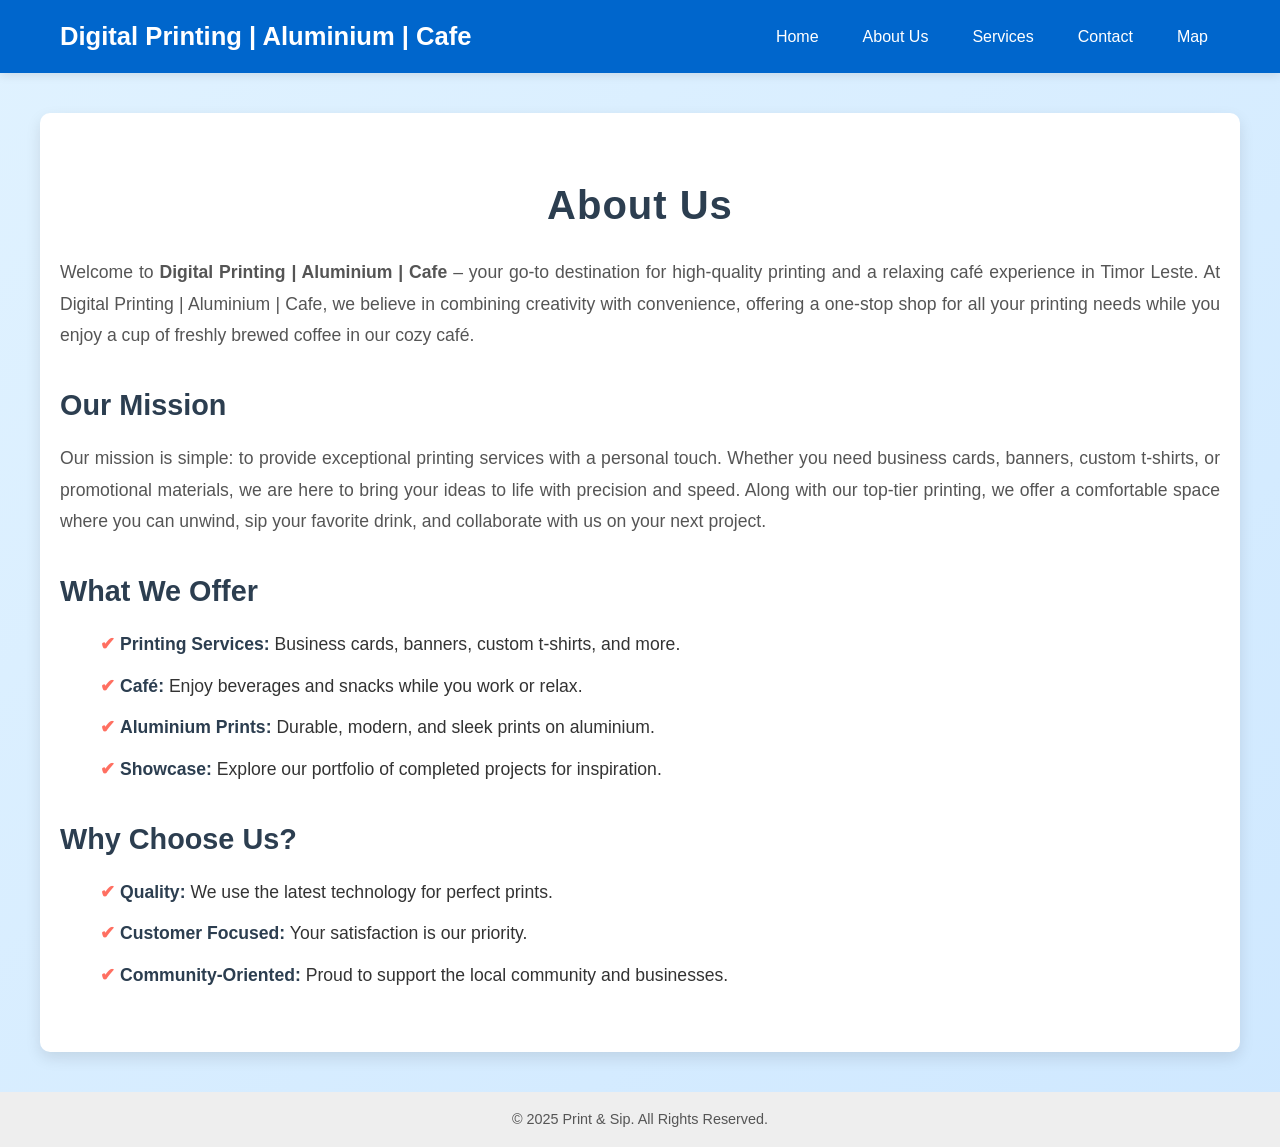
<file: about.html>
<!DOCTYPE html>
<html lang="en">
<head>
    <meta charset="UTF-8">
    <meta name="viewport" content="width=device-width, initial-scale=1.0">
    <title>Print & Eat - About Us</title>
    <!-- <link rel="stylesheet" href="style.css"> -->
    <link rel="stylesheet" href="header.css">
    <link rel="stylesheet" href="about.css">
    <link href="https://fonts.googleapis.com/css2?family=Poppins:wght@300;400;600&display=swap" rel="stylesheet">

</head>
<body>
    <header>
        <nav>
            <div class="logo">
                <a href="index.html">Digital Printing | Aluminium | Cafe</a>
            </div>
            <ul class="nav-links">
                <li><a href="index.html">Home</a></li>
                <li><a href="about.html">About Us</a></li>
                <li class="dropdown">
                    <a href="#" class="dropbtn">Services</a>
                    <div class ="dropdown-content">
                        <a href="print.html">Printing</a>
                        <a href="cafe.html">Cafe</a>
                        <a href="alu.html">Aluminium</a>
                    </div>
                </li>
                <li><a href="contact.html">Contact</a></li>
                <li><a href="Maps.html">Map</a></li>
            </ul>
        </nav>
    </header>

    <section class="about-us">
        <div class="container">
            <h1>About Us</h1>
            <p>Welcome to <strong>Digital Printing | Aluminium | Cafe</strong> – your go-to destination for high-quality printing and a relaxing café experience in Timor Leste. At Digital Printing | Aluminium | Cafe, we believe in combining creativity with convenience, offering a one-stop shop for all your printing needs while you enjoy a cup of freshly brewed coffee in our cozy café.</p>
            
            <h2>Our Mission</h2>
            <p>Our mission is simple: to provide exceptional printing services with a personal touch. Whether you need business cards, banners, custom t-shirts, or promotional materials, we are here to bring your ideas to life with precision and speed. Along with our top-tier printing, we offer a comfortable space where you can unwind, sip your favorite drink, and collaborate with us on your next project.</p>
            
            <h2>What We Offer</h2>
            <ul>
                <li><strong>Printing Services:</strong> Business cards, banners, custom t-shirts, and more.</li>
                <li><strong>Café:</strong> Enjoy beverages and snacks while you work or relax.</li>
                <li><strong>Aluminium Prints:</strong> Durable, modern, and sleek prints on aluminium.</li>
                <li><strong>Showcase:</strong> Explore our portfolio of completed projects for inspiration.</li>
            </ul>

            <h2>Why Choose Us?</h2>
            <ul>
                <li><strong>Quality:</strong> We use the latest technology for perfect prints.</li>
                <li><strong>Customer Focused:</strong> Your satisfaction is our priority.</li>
                <li><strong>Community-Oriented:</strong> Proud to support the local community and businesses.</li>
            </ul>
        </div>
    </section>

    <footer>
        <p>&copy; 2025 Print & Sip. All Rights Reserved.</p>
    </footer>

    <script src="script.js"></script>
</body>
</html>
</file>
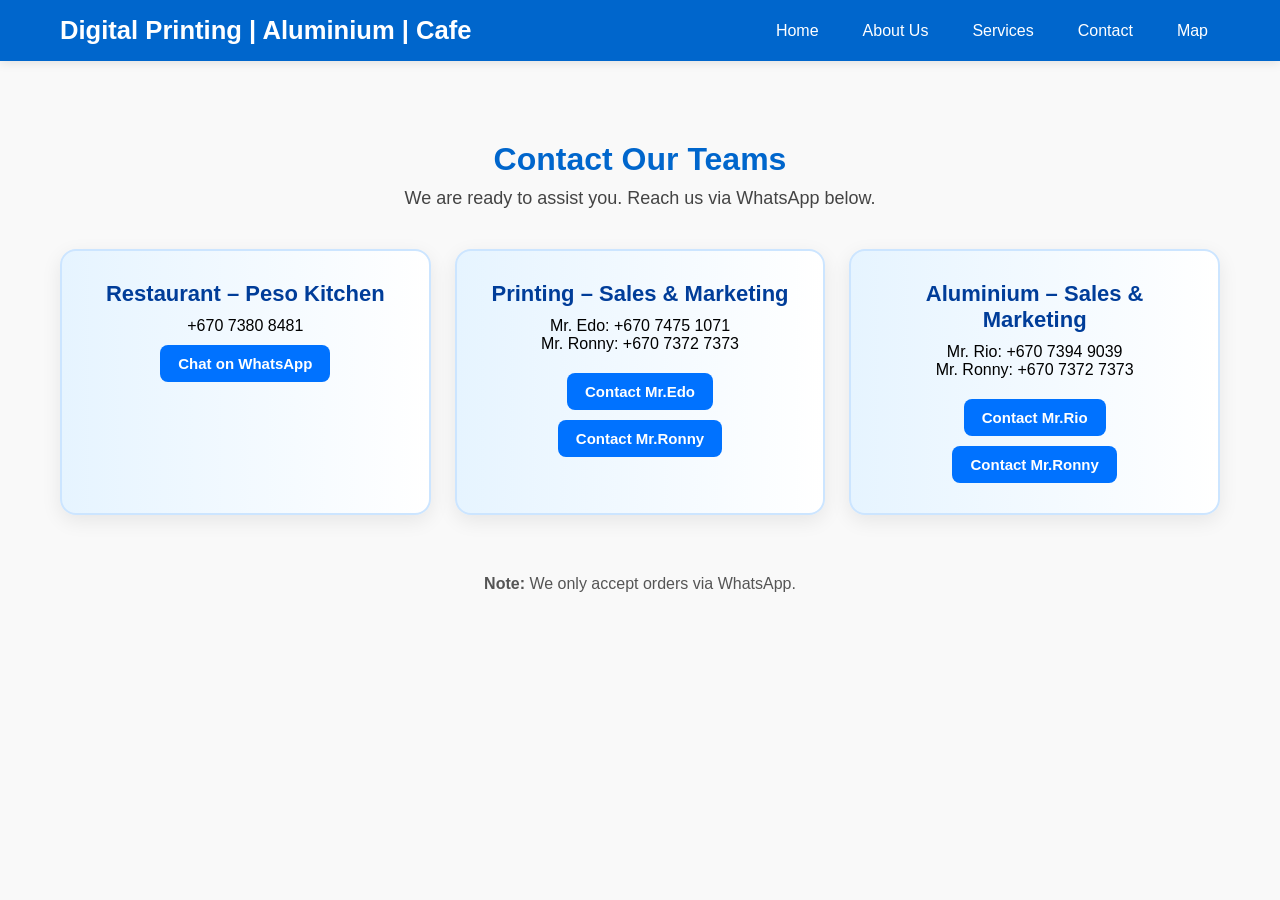
<file: contact.html>
<!DOCTYPE html>
<html lang="en">
<head>
  <meta charset="UTF-8" />
  <meta name="viewport" content="width=device-width, initial-scale=1" />
  <title>Contact | Print & Eat</title>

  <link rel="stylesheet" href="header.css">
  <style>
    * {
      margin: 0;
      padding: 0;
      box-sizing: border-box;
    }

    * {
  margin: 0;
  padding: 0;
  box-sizing: border-box;
}

body {

    font-family: 'Segoe UI', Tahoma, Geneva, Verdana, sans-serif;

  
}



    /* Contact Section */
    .contact-wrapper {
      max-width: 1200px;
      margin: 60px auto 40px;
      padding: 20px;
    }

    .contact-header {
      text-align: center;
      margin-bottom: 40px;
    }

    .contact-header h1 {
      font-size: 32px;
      color: #0066cc;
    }

    .contact-header p {
      font-size: 18px;
      color: #444;
      margin-top: 10px;
    }

    .contact-grid {
      display: grid;
      grid-template-columns: repeat(auto-fit, minmax(280px, 1fr));
      gap: 24px;
    }

    .contact-card {
      background: linear-gradient(to right, #e6f4ff, #ffffff);
      border: 2px solid #cce5ff;
      border-radius: 16px;
      padding: 30px;
      text-align: center;
      box-shadow: 0 6px 20px rgba(0,0,0,0.08);
      transition: transform 0.3s, box-shadow 0.3s;
      opacity: 0;
      transform: translateY(50px);
    }

    .contact-card h2 {
      font-size: 22px;
      margin-bottom: 10px;
      color: #003d99;
    }

    .contact-card p {
      font-size: 16px;
      margin-bottom: 20px;
    }

    .btn-group {
      display: flex;
      justify-content: center;
      gap: 10px;
      flex-wrap: wrap;
    }

    .btn {
      background-color: #0072ff;
      color: #fff;
      padding: 10px 18px;
      border: none;
      border-radius: 8px;
      font-size: 15px;
      font-weight: 600;
      text-decoration: none;
      transition: background 0.3s;
    }

    .btn:hover {
      background-color: #005ed6;
    }

    .info-bottom {
      text-align: center;
      margin: 30px 20px;
      font-size: 16px;
      color: #555;
    }

    @media (max-width: 768px) {
      .contact-header h1 {
        font-size: 26px;
      }

      .btn {
        width: 100%;
        text-align: center;
      }

      .btn-group {
        flex-direction: column;
        align-items: center;
      }
    }
  </style>
</head>
<body>

<header>
  <nav>
    <div class="logo">
      <a href="index.html" class="header-logo">Digital Printing | Aluminium | Cafe</a>
    </div>
    <ul class="nav-links">
      <li><a href="index.html">Home</a></li>
      <li><a href="about.html">About Us</a></li>
      <li class="dropdown">
        <a href="#" class="dropbtn">Services</a>
        <div class="dropdown-content">
          <a href="print.html">Printing</a>
          <a href="cafe.html">Cafe</a>
          <a href="alu.html">Aluminium</a>
        </div>
      </li>
      <li><a href="contact.html">Contact</a></li>
      <li><a href="Maps.html">Map</a></li>
    </ul>
  </nav>
</header>

<main class="contact-wrapper">
  <div class="contact-header">
    <h1>Contact Our Teams</h1>
    <p>We are ready to assist you. Reach us via WhatsApp below.</p>
  </div>

  <div class="contact-grid">
    <div class="contact-card">
      <h2>Restaurant – Peso Kitchen</h2>
      <p>+670 7380 8481</p>
      <a href="https://wa.me/67073808481" target="_blank" class="btn">Chat on WhatsApp</a>
    </div>

    <div class="contact-card">
      <h2>Printing – Sales & Marketing</h2>
      <p>Mr. Edo: +670 7475 1071<br>Mr. Ronny: +670 7372 7373</p>
      <div class="btn-group">
        <a href="https://wa.me/67074751071" target="_blank" class="btn">Contact Mr.Edo</a>
        <a href="https://wa.me/67073727373" target="_blank" class="btn">Contact Mr.Ronny</a>
      </div>
    </div>

    <div class="contact-card">
      <h2>Aluminium – Sales & Marketing</h2>
      <p>Mr. Rio: +670 7394 9039<br>Mr. Ronny: +670 7372 7373</p>
      <div class="btn-group">
        <a href="https://wa.me/67073949039" target="_blank" class="btn">Contact Mr.Rio</a>
        <a href="https://wa.me/67073727373" target="_blank" class="btn">Contact Mr.Ronny</a>
      </div>
    </div>
  </div>
</main>

<div class="info-bottom">
  <p><strong>Note:</strong> We only accept orders via WhatsApp.</p>
</div>

<script>
  // Simple scroll animation
  const cards = document.querySelectorAll('.contact-card');

  const observer = new IntersectionObserver(entries => {
    entries.forEach(entry => {
      if (entry.isIntersecting) {
        entry.target.style.opacity = '1';
        entry.target.style.transform = 'translateY(0)';
        observer.unobserve(entry.target);
      }
    });
  }, {
    threshold: 0.2
  });

  cards.forEach(card => {
    observer.observe(card);
  });
</script>

</body>
</html>
</file>
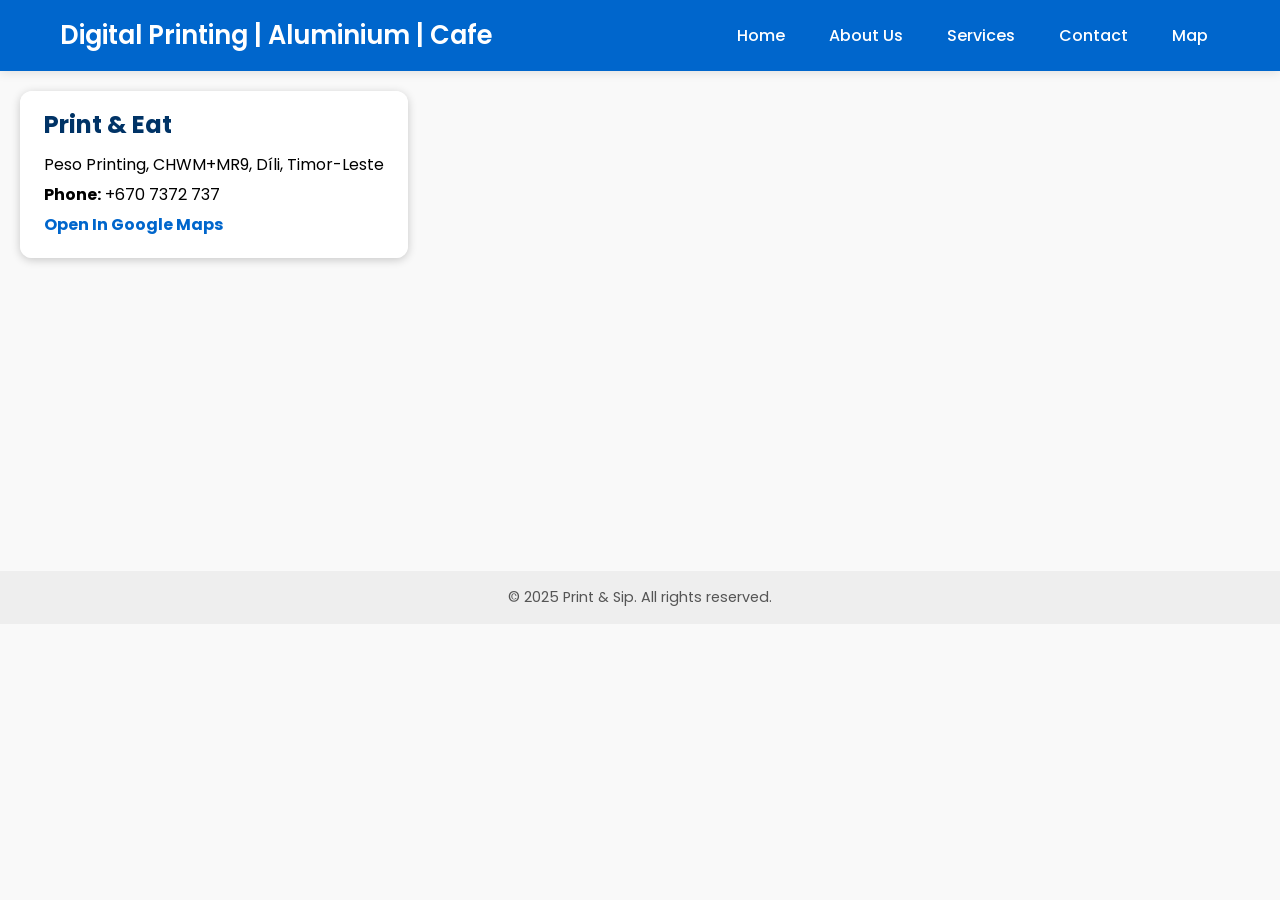
<file: Maps.html>
<!DOCTYPE html>
<html lang="id">
<head>
  <meta charset="UTF-8" />
  <meta name="viewport" content="width=device-width, initial-scale=1.0"/>
  <title>Lokasi Print & Eat</title>
  <!-- <link rel="stylesheet" href="style.css" /> -->
  <link rel="stylesheet" href="header.css">
  <link rel="stylesheet" href="maps.css">
  <link href="https://fonts.googleapis.com/css2?family=Poppins:wght@300;400;600&display=swap" rel="stylesheet">

</head>
<body>
    <header>
        <nav>
            <div class="logo">
                <a href="index.html">Digital Printing | Aluminium | Cafe</a>
            </div>
            <ul class="nav-links">
                <li><a href="index.html">Home</a></li>
                <li><a href="about.html">About Us</a></li>
                <li class="dropdown">
                    <a href="#" class="dropbtn">Services</a>
                    <div class ="dropdown-content">
                        <a href="print.html">Printing</a>
                        <a href="cafe.html">Cafe</a>
                        <a href="alu.html">Aluminium</a>
                    </div>
                </li>
                <li><a href="contact.html">Contact</a></li>
                <li><a href="Maps.html">Map</a></li>
            </ul>
        </nav>
    </header>

  <!-- SECTION MAP -->
  <section class="map-section">
    <iframe 
     src="https://www.google.com/maps/embed?pb=!1m18!1m12!1m3!1d3811.8734053654885!2d125.58179687485288!3d-8.55331979149024!2m3!1f0!2f0!3f0!3m2!1i1024!2i768!4f13.1!3m3!1m2!1s0x2d01e7cf99cd7633%3A0x40af222f4c3f89db!2sPeso%20Printing!5e1!3m2!1sen!2sid!4v1745226103029!5m2!1sen!2sid" width="400" height="300" style="border:0;" allowfullscreen="" loading="lazy" referrerpolicy="no-referrer-when-downgrade""
      allowfullscreen=""
      loading="lazy"
      referrerpolicy="no-referrer-when-downgrade">
    </iframe>

    <div class="info-box">
      <h2>Print & Eat</h2>
      <p>Peso Printing, CHWM+MR9, Díli, Timor-Leste</p>
      <p><strong>Phone:</strong> +670 7372 737</p>
      <p><a href="https://maps.app.goo.gl/UgQPLCxCtjfZDTMM6" target="_blank">Open In Google Maps</a></p>
    </div>
  </section>

  <!-- FOOTER -->
  <footer>
    &copy; 2025 Print & Sip. All rights reserved.
  </footer>

  <script src="script.js"></script>
</body>
</html>
</file>
<file: style.css>
body {
  margin: 0;
  font-family: 'Inter', sans-serif;
  background: linear-gradient(to bottom right, #ebf8ff, #ffffff);
  color: #1e3a8a;
}

.container {
  display: grid;
  grid-template-columns: repeat(auto-fit, minmax(300px, 1fr));
  gap: 2rem;
  padding: 2rem;
  max-width: 1000px;
  margin: 0 auto;
}
.card {
  background: white;
  border-radius: 1rem;
  box-shadow: 0 10px 25px rgba(0, 0, 0, 0.05);
  padding: 2rem;
  opacity: 0;
  transform: translateY(20px);
  transition: opacity 0.8s ease, transform 0.8s ease;
}
.card.show {
  opacity: 1;
  transform: translateY(0);
}
.card h2 {
  font-size: 1.5rem;
  font-weight: 600;
  margin-bottom: 0.5rem;
}
.card p {
  color: #4b5563;
  margin-bottom: 1rem;
}
.button {
  display: inline-block;
  padding: 0.5rem 1.25rem;
  border-radius: 0.5rem;
  color: white;
  text-decoration: none;
  font-weight: 600;
}
.print-btn {
  background-color: #2563eb;
}
.print-btn:hover {
  background-color: #1e40af;
}

.cafe-btn {
  background-color: #92400e;
}
.cafe-btn:hover {
  background-color: #78350f;
}

.alu-btn {
  background-color: #0f172a;
}
.alu-btn:hover {
  background-color: #374151 ;
}

footer {
  text-align: center;
  padding: 2rem;
  color: #6b7280;
}
.icon {
  font-size: 2rem;
  margin-right: 0.75rem;
}
.card-header {
  display: flex;
  align-items: center;
  margin-bottom: 1rem;
}

body {
  margin: 0;
  font-family: 'Inter', sans-serif;
  background: linear-gradient(to bottom right, #f0f9ff, #ffffff);
  color: #1e3a8a;
}

main {
  display: flex;
  justify-content: center;
  align-items: center;
  min-height: 100vh;
  padding: 2rem;
}



@keyframes fadeIn {
  to {
    opacity: 1;
    transform: translateY(0);
  }
}

h1 {
  font-size: 2rem;
  font-weight: 600;
  margin-bottom: 0.5rem;
}

p {
  margin-bottom: 1.5rem;
  color: #4b5563;
}

form {
  display: flex;
  flex-direction: column;
}

label {
  margin-top: 1rem;
  margin-bottom: 0.25rem;
  font-weight: 500;
}

input, select, textarea {
  padding: 0.75rem;
  border: 1px solid #cbd5e1;
  border-radius: 0.5rem;
  font-size: 1rem;
  transition: border-color 0.3s;
}

input:focus, select:focus, textarea:focus {
  outline: none;
  border-color: #2563eb;
}

button {
  margin-top: 1.5rem;
  padding: 0.75rem;
  background-color: #2563eb;
  color: white;
  font-weight: 600;
  border: none;
  border-radius: 0.5rem;
  cursor: pointer;
  transition: background-color 0.3s;
}

button:hover {
  background-color: #1e40af;
}

#confirmation {
  margin-top: 1.5rem;
  background-color: #d1fae5;
  color: #065f46;
  padding: 1rem;
  border-radius: 0.5rem;
  text-align: center;
  font-weight: 500;
}

.hidden {
  display: none;
}

body {
  margin: 0;
  font-family: 'Inter', sans-serif;
  background: linear-gradient(to bottom right, #f0f9ff, #ffffff);
  color: #1e3a8a;
}

main {
  display: flex;
  justify-content: center;
  align-items: center;
  min-height: 100vh;
  padding: 2rem;
}



@keyframes fadeIn {
  to {
    opacity: 1;
    transform: translateY(0);
  }
}

h1 {
  font-size: 2rem;
  font-weight: 600;
  margin-bottom: 0.5rem;
}

p {
  margin-bottom: 1.5rem;
  color: #4b5563;
}

form {
  display: flex;
  flex-direction: column;
}

label {
  margin-top: 1rem;
  margin-bottom: 0.25rem;
  font-weight: 500;
}

input, select, textarea {
  padding: 0.75rem;
  border: 1px solid #cbd5e1;
  border-radius: 0.5rem;
  font-size: 1rem;
  transition: border-color 0.3s;
}

input:focus, select:focus, textarea:focus {
  outline: none;
  border-color: #2563eb;
}

button {
  margin-top: 1.5rem;
  padding: 0.75rem;
  background-color: #2563eb;
  color: white;
  font-weight: 600;
  border: none;
  border-radius: 0.5rem;
  cursor: pointer;
  transition: background-color 0.3s;
}

button:hover {
  background-color: #1e40af;
}

#confirmation {
  margin-top: 1.5rem;
  background-color: #d1fae5;
  color: #065f46;
  padding: 1rem;
  border-radius: 0.5rem;
  text-align: center;
  font-weight: 500;
}

.hidden {
  display: none;
}

body {
  margin: 0;
  font-family: 'Inter', sans-serif;
  background: linear-gradient(to bottom right, #fff7ed, #ffffff);
  color: #78350f;
}

main {
  padding: 2rem;
  max-width: 900px;
  margin: 0 auto;
}

.menu-section h1 {
  font-size: 2.5rem;
  margin-bottom: 0.5rem;
  font-weight: 700;
  text-align: center;
}

.menu-section p {
  text-align: center;
  color: #a16207;
  margin-bottom: 2rem;
}

.menu-grid {
  display: grid;
  grid-template-columns: repeat(auto-fit, minmax(250px, 1fr));
  gap: 1.5rem;
}

.menu-item {
  background: #fff;
  padding: 1.5rem;
  border-radius: 1rem;
  box-shadow: 0 10px 20px rgba(0, 0, 0, 0.05);
  opacity: 0;
  transform: translateY(20px);
  transition: opacity 0.8s ease, transform 0.8s ease;
}

.menu-item.show {
  opacity: 1;
  transform: translateY(0);
}

.menu-item h2 {
  margin-top: 0;
  font-size: 1.25rem;
  font-weight: 600;
}

.menu-item p {
  color: #92400e;
  margin: 0.5rem 0;
}

.price {
  font-weight: bold;
  color: #b45309;
}

.site-header {
  display: flex;
  justify-content: space-between;
  align-items: center;
  padding: 1rem 2rem;
  background-color: #1e3a8a;
  color: white;
  position: sticky;
  top: 0;
  z-index: 1000;
  box-shadow: 0 4px 12px rgba(0, 0, 0, 0.1);
  opacity: 1;
}

.logo a {
  color: white;
  font-size: 1.5rem;
  font-weight: 700;
  text-decoration: none;
}

.nav-links a {
  margin-left: 1.5rem;
  color: #e0f2fe;
  text-decoration: none;
  font-weight: 500;
  transition: color 0.3s;
}

.nav-links a:hover {
  color: #93c5fd;
}

@media (max-width: 600px) {
  .nav-links {
    display: none;
  }
}

body {
  margin: 0;
  font-family: 'Inter', sans-serif;
  background: linear-gradient(to bottom right, #f8fafc, #ffffff);
  color: #1e293b;
}



.logo a {
  color: white;
  font-size: 1.5rem;
  font-weight: 700;
  text-decoration: none;
}

.nav-links a {
  margin-left: 1.5rem;
  color: #e0f2fe;
  text-decoration: none;
  font-weight: 500;
  transition: color 0.3s;
}

.nav-links a:hover {
  color: #93c5fd;
}

.aluminium-section {
  padding: 2rem;
  max-width: 1000px;
  margin: 0 auto;
  text-align: center;
}

.aluminium-section h1 {
  font-size: 2.5rem;
  font-weight: 700;
  margin-bottom: 0.5rem;
}

.aluminium-section p {
  color: #475569;
  margin-bottom: 2rem;
}

.aluminium-grid {
  display: grid;
  grid-template-columns: repeat(auto-fit, minmax(280px, 1fr));
  gap: 1.5rem;
}

.alu-card {
  background-color: #ffffff;
  padding: 1.5rem;
  border-radius: 1rem;
  box-shadow: 0 12px 20px rgba(0, 0, 0, 0.05);
  text-align: left;
  transition: transform 0.3s ease, box-shadow 0.3s ease;
  opacity: 0;
  transform: translateY(20px);
}

.alu-card.show {
  opacity: 1;
  transform: translateY(0);
}

.alu-card h2 {
  font-size: 1.25rem;
  margin-bottom: 0.5rem;
  color: #0f172a;
}

.alu-card p {
  color: #64748b;
}

.price {
  display: block;
  margin-top: 1rem;
  font-weight: bold;
  color: #1d4ed8;
}

body {
  font-family: Arial, sans-serif;
  margin: 0;
  padding: 0;
  background-color: #f4f4f4;
}

/* section {
  padding: 2rem;
} */

iframe {
  width: 100%;
  height: 300px;
  border: none;
}

img {
  margin: 0.5rem;
  max-width: 100%;
  height: auto;
}


.fade-in {
  opacity: 0;
  transform: translateY(30px);
  transition: all 0.6s ease-out;
}

.fade-in.visible {
  opacity: 1;
  transform: translateY(0);
}


/* .small-img {
  margin: 0.5rem;
  max-width: 100%;
  height: auto;
  width: 30%; /* Mengatur gambar agar tampil lebih kecil, bisa disesuaikan */


/* Untuk memberi border pada tiap section */




body {
  font-family: 'Segoe UI', Tahoma, Geneva, Verdana, sans-serif;
  margin: 0;
  padding: 0;
  background-color: #f8f8f8;
  color: #333;
}

section {
  padding: 2rem;
  background-color: #fff;
  margin: 1rem auto;
  max-width: 1000px;
  box-shadow: 0 2px 8px rgba(0,0,0,0.1);
  border-radius: 10px;
  border: 1px solid #e0e0e0;
  padding: 2rem;
  /* border: 4px solid #a9a9a9; Ganti warna border sesuai keinginan */
  border-left: 3px;
  border-radius: 10px; /* Jika ingin border dengan sudut melengkung */
  margin-bottom: 2rem; /* Jarak antar section */
  background-color: #ffffff; /* Background putih agar lebih jelas */
  text-align: center;

}

h2 {
  text-align: center;
  color: #1a1a1a;
  font-size: 1.8rem;
  margin-bottom: 1rem;
}

p {
  text-align: center;
  line-height: 1.6;
  font-size: 1rem;
  color: #444;
}

iframe {
  display: block;
  width: 100%;
  height: 350px;
  border: none;
  border-radius: 10px;
  margin-top: 1rem;
}

.small-img {
  width: 25%;
  max-width: 400px;
  margin: 1rem;
  padding: 10px;
  border: 2px solid #d1d1d1;
  border-radius: 10px;
  background-color: #fafafa;
  transition: transform 0.3s ease, box-shadow 0.3s ease;
}

.small-img:hover {
  transform: scale(1.03);
  box-shadow: 0 4px 12px rgba(0,0,0,0.2);
}

/* Responsive for small screens */
@media (max-width: 768px) {
  img.small-img {
    width: 90%;
    margin: 0.5rem auto;
    display: block;
  }

  section {
    padding: 1.5rem;
  }
}

.clickable-text {
  color: gainsboro;
  font-weight: bold;
  text-decoration: underline;
  cursor: pointer;
}

.clickable-text:hover {
  color: gray;
}

html {
  scroll-behavior: smooth;
}

.jumbotron {
  background-image: url('assets/Timor-Leste-Landscape-LR.jpg');
  background-size: cover;             /* gambar penuh area */
  background-position: center center; /* posisi pas tengah */
  background-repeat: no-repeat;
  min-height: 100vh;            /* full layar biar terasa megah */
  display: flex;
  align-items: center;
  justify-content: center;
  padding: 60px 20px;
  position: relative;
  text-align: center;
  
}

.jumbotron::after {
  content: "";
  position: absolute;
  inset: 0;
  background-color: rgba(255, 255, 255, 0.1); /* overlay putih semi transparan */
  z-index: 1;
}

#jumbotron {
  z-index: 2;
  position: relative;
  width: 100%;
  max-width: 4000px;
  top: -10px; 
  object-fit: contain;   /* ini bikin gambar muat penuh */
}



.jumbotron-title {
  font-size: 4vw;
  color: #ffffff;
  margin-bottom: 20px;
}

.jumbotron-text {
  font-size: 1.2rem;
  color: #ffffff; /* warna huruf utama */
  text-shadow:
    -1px -1px 0 #c0c0c0, /* outline putih ke kiri atas */
     1px -1px 0 #c0c0c0, /* outline putih ke kanan atas */
    -1px  1px 0 #c0c0c0, /* outline putih ke kiri bawah */
     1px  1px 0 #c0c0c0, /* outline putih ke kanan bawah */
     2px  2px 5px #000000; /* bayangan hitam gede buat full huruf */
  text-align: left;
  margin-bottom: 30px;
  border-bottom: 5px solid #1e3a8a;
  padding-bottom: 15px;
}

.mini-text-flex {
  display: flex;
  flex-wrap: wrap;
  justify-content: center;
  gap: 10px;
}

.mini-text {
  color: #ffffff;
  text-align: center;
  padding-bottom: 10px;
  font-size: 0.95rem;
}

/* Gambar di jumbotron disembunyikan */
.jumbotron-img,
.jumbotron img {
  display: none;
}


.section-slider {
  display: flex;
  align-items: center;
  justify-content: space-around;
  margin-top: 30px;
}

.image-slider {
  position: relative;
  width: 640px;
  height: 426px;
}

.slide {
  width: 100%;
  position:absolute;
  border: none;
 
}

section.slide {
  border: none;
  box-shadow: none;
  background-color: #0f172a; /* atau warna lain khusus slide */
  padding: 0; /* opsional: kalau padding default mau dihilangkan */
  max-width: 100%; /* opsional: kalau mau slider-nya full width */
}


.slide img {
  width: 81%;
  border-radius: 11%;
  height: auto;
}

.slide-text {
  position: center;
  margin-top:none;
  left: 30px;
  background-color: rgba(220, 220, 220, 0.609);
  padding: 15px ;
  border-radius: 10px;
}

.slide-text h2 {
  font-size: 30px;
  padding: 0;
  margin: 0;
}

.slide-text p {
  font-size: 15px;
  padding: 0;
  margin: 0;
}

.navigation {
  position: absolute;
  display: flex;
  bottom: -110px;
  left: 50%;
  transform: translateX(-50%);
}

.slider-btn {
  background-color: rgb(151, 151, 151);
  width: 12px;
  height: 12px;
  border-radius: 50%;
  cursor: pointer;
  margin: 0 6px;


}

.slide {
  clip-path: circle(0% at 0 50%);
}

.slide.active {
  clip-path: circle(150% at 0 50%);
  transition: 2s;
  transition-property: clip-path;
}

.slider-btn.active {
  background-color: rgb(38, 70, 83);
}

.index{
background-color: #f4f4f4;
background-size: cover;
}

.section-slider{
  font-family: 'Inter', sans-serif;
    background: linear-gradient(to bottom right,none );
    box-shadow: none ; 
    border: none;
}


.footer{
  text-align: center;
  font-size: 23x;
}

body {
  font-family: Arial, sans-serif;
  margin: 0;
  padding: 0;
  background-color: #f5f7fa;
  color: #333;
}

.map-section {
  position: relative;
  width: 100%;
  height: 500px;
  overflow: hidden;
}

.map-section iframe {
  width: 100%;
  height: 100%;
  border: none;
}

.info-box {
  position: absolute;
  top: 20px;
  left: 20px;
  background: rgba(255, 255, 255, 0.95);
  padding: 1rem 1.5rem;
  border-radius: 12px;
  box-shadow: 0 2px 10px rgba(0,0,0,0.2);
}

.info-box h2 {
  margin: 0 0 10px 0;
  color: #003366;
}

.info-box p {
  margin: 5px 0;
}

.info-box a {
  color: #0066cc;
  text-decoration: none;
  font-weight: bold;
}

footer {
  text-align: center;
  padding: 1rem;
  background-color: #eee;
  font-size: 0.9rem;
  color: #555;
}

/* header  */



/* About Us Section */
.about-us {
  padding: 60px 20px;
  background-color: #ffffff;
  border-radius: 10px;
  box-shadow: 0 6px 15px rgba(0, 0, 0, 0.1);
  margin: 40px 0;
  max-width: 1200px;
  margin-left: auto;
  margin-right: auto;
}

.about-us h1 {
  text-align: center;
  font-size: 2.5rem;
  color: #2c3e50;
  margin-bottom: 20px;
  font-weight: bold;
  letter-spacing: 1px;
}

.about-us h2 {
  font-size: 1.8rem;
  color: #2c3e50;
  margin-top: 30px;
  margin-bottom: 15px;
  font-weight: 600;
}

.about-us p {
  font-size: 1.1rem;
  line-height: 1.8;
  color: #555;
  text-align: justify;
  margin-bottom: 20px;
}

 ul {
  list-style: none;
  margin-left: 20px;
  padding-left: 20px;
}


ul li {
  font-size: 1.1rem;
  margin: 10px 0;
  line-height: 1.8;
  color: #333;
  padding-left: 10px;
  position: relative;
} */

ul li:before {
  content: "✔";
  position: absolute;
  left: 0;
  color: #ff6f61;
  font-weight: bold;
}

ul li strong {
  color: #2c3e50;
}

ul li:last-child {
  margin-bottom: 0;
}

@media (max-width: 768px) {
  .about-us {
      padding: 40px 20px;
  }

  .about-us h1 {
      font-size: 2rem;
  }

  .about-us h2 {
      font-size: 1.6rem;
  }

  .about-us p {
      font-size: 1rem;
  }
}
</file>
<file: header.css>
/* ===== RESET DAN FONTS ===== */
* {
  margin: 0;
  padding: 0;
  box-sizing: border-box;
}
body {
  font-family: 'Poppins', sans-serif;
  background-color: #f9f9f9;
}

/* ===== HEADER ===== */
header {
  background-color: #0066cc;
  padding: 16px 0;
  box-shadow: 0 2px 10px rgba(0, 0, 0, 0.1);
  position: sticky;
  top: 0;
  z-index: 1000;
}

/* ===== NAVIGATION ===== */
nav {
  display: flex;
  justify-content: space-between;
  align-items: center;
  max-width: 1200px;
  margin: auto;
  padding: 0 20px;
  flex-wrap: wrap;
}

/* LOGO */
nav .logo a {
  color: #fff;
  font-size: 1.6rem;
  font-weight: 600;
  text-decoration: none;
  transition: color 0.3s ease;
}
nav .logo a:hover {
  color: #ffcc00;
}

/* NAV LINKS */
ul.nav-links {
  list-style: none;
  display: flex;
  gap: 20px;
  align-items: center;
}
ul.nav-links li a {
  color: white;
  text-decoration: none;
  font-size: 1rem;
  font-weight: 500;
  padding: 8px 12px;
  border-radius: 6px;
  transition: background 0.3s ease;
}
ul.nav-links li a:hover {
  background-color: rgba(255, 255, 255, 0.15);
  color: #ffcc00;
}

/* ===== DROPDOWN ===== */
.dropdown {
  position: relative;
}
.dropbtn {
  background: none;
  border: none;
  color: white;
  font-size: 1rem;
  cursor: pointer;
  font-weight: 500;
  padding: 8px 12px;
  border-radius: 6px;
  transition: background 0.3s ease;
}
.dropbtn:hover {
  background-color: rgba(255, 255, 255, 0.15);
  color: #ffcc00;
}

.dropdown-content {
  display: block;
  position: absolute;
  background-color: #005bb8;
  top: 100%;
  left: 0;
  min-width: 160px;
  border-radius: 6px;
  overflow: hidden;
  box-shadow: 0 8px 16px rgba(0,0,0,0.15);
  pointer-events: none;
  opacity: 0;
  transform: translateY(10px);
  transition: all 0.3s ease;
}

.dropdown:hover .dropdown-content {
  pointer-events: auto;
  opacity: 1;
  transform: translateY(0);
}

/* Dropdown links */
.dropdown-content a {
  display: block;
  padding: 10px 16px;
  color: white;
  text-decoration: none;
  font-size: 0.95rem;
  opacity: 0;
  transform: translateX(-10px);
  transition: all 0.3s ease;
}

/* Animate each link one by one */
.dropdown:hover .dropdown-content a:nth-child(1) {
  opacity: 1;
  transform: translateX(0);
  transition-delay: 0.1s;
}
.dropdown:hover .dropdown-content a:nth-child(2) {
  opacity: 1;
  transform: translateX(0);
  transition-delay: 0.2s;
}
.dropdown:hover .dropdown-content a:nth-child(3) {
  opacity: 1;
  transform: translateX(0);
  transition-delay: 0.3s;
}

.dropdown-content a:hover {
  background-color: #004999;
}

/* HOVER WARNA BERDASARKAN KATEGORI */
.dropdown-content a[href="print.html"]:hover {
  color: #66b2ff;
}
.dropdown-content a[href="cafe.html"]:hover {
  color: #ffcc00;
}
.dropdown-content a[href="alu.html"]:hover {
  color: #cccccc;
}

/* ===== RESPONSIVE - MOBILE ===== */
@media (max-width: 768px) {

  header {
    position: static; /* atau position: relative juga boleh */
    box-shadow: none; /* opsional: hilangkan bayangan jika ingin lebih ringan */
  }
  
  nav {
    flex-direction: column;
    align-items: center;
  }

  ul.nav-links {
    flex-direction: row;
    flex-wrap: wrap;
    justify-content: center;
    gap: 10px;
    margin-top: 12px;
    width: 100%;
  }

  ul.nav-links li {
    padding: 0;
  }

  ul.nav-links li a,
  .dropbtn {
    font-size: 14px;
    padding: 8px 10px;
    width: auto;
    text-align: center;
  }

  .dropdown-content {
    right: 0;
    left: auto;
    top: 100%;
    background-color: #005bb8;
    min-width: 160px;
    border-radius: 6px;
    box-shadow: 0 8px 16px rgba(0,0,0,0.15);
  }

  .dropdown:hover .dropdown-content {
    display: block;
  }
}
</file>
<file: about.css>
/* ===== ABOUT US ===== */
.about-us {
    padding: 60px 20px;
    background-color: #ffffff;
    border-radius: 10px;
    box-shadow: 0 6px 15px rgba(0, 0, 0, 0.1);
    margin: 40px auto;
    max-width: 1200px;
  }
  
  .about-us h1 {
    text-align: center;
    font-size: 2.5rem;
    color: #2c3e50;
    margin-bottom: 20px;
    font-weight: bold;
    letter-spacing: 1px;
  }
  
  .about-us h2 {
    font-size: 1.8rem;
    color: #2c3e50;
    margin-top: 30px;
    margin-bottom: 15px;
    font-weight: 600;
  }
  
  .about-us p {
    font-size: 1.1rem;
    line-height: 1.8;
    color: #555;
    text-align: justify;
    margin-bottom: 20px;
  }
  
  .about-us ul {
    list-style: none;
    margin-left: 20px;
    padding-left: 20px;
  }
  
  .about-us ul li {
    font-size: 1.1rem;
    margin: 10px 0;
    line-height: 1.8;
    color: #333;
    padding-left: 20px;
    position: relative;
  }
  
  .about-us ul li::before {
    content: "✔";
    position: absolute;
    left: 0;
    color: #ff6f61;
    font-weight: bold;
  }
  
  .about-us ul li strong {
    color: #2c3e50;
  }
  
  .about-us ul li:last-child {
    margin-bottom: 0;
  }
  
  /* RESPONSIVE ABOUT US */
  @media (max-width: 768px) {
    .about-us {
      padding: 40px 20px;
    }
  
    .about-us h1 {
      font-size: 2rem;
    }
  
    .about-us h2 {
      font-size: 1.6rem;
    }
  
    .about-us p {
      font-size: 1rem;
    }
  }
  

  footer {
    text-align: center;
    padding: 1rem;
    background-color: #eee;
    font-size: 0.9rem;
    color: #555;
  }

  body {
    background: linear-gradient(to bottom right, #e0f2ff, #cfe8ff);
    margin: 0;
    font-family: 'Segoe UI', Tahoma, Geneva, Verdana, sans-serif;
    line-height: 1.6;
    color: #1f2937;
  }
</file>
<file: maps.css>
.map-section {
    position: relative;
    width: 100%;
    height: 500px;
    overflow: hidden;
  }
  
  .map-section iframe {
    width: 100%;
    height: 100%;
    border: none;
  }
  
  .info-box {
    position: absolute;
    top: 20px;
    left: 20px;
    background: rgba(255, 255, 255, 0.95);
    padding: 1rem 1.5rem;
    border-radius: 12px;
    box-shadow: 0 2px 10px rgba(0,0,0,0.2);
  }
  
  .info-box h2 {
    margin: 0 0 10px 0;
    color: #003366;
  }
  
  .info-box p {
    margin: 5px 0;
  }
  
  .info-box a {
    color: #0066cc;
    text-decoration: none;
    font-weight: bold;
  }
  
  footer {
    text-align: center;
    padding: 1rem;
    background-color: #eee;
    font-size: 0.9rem;
    color: #555;
  }
</file>
